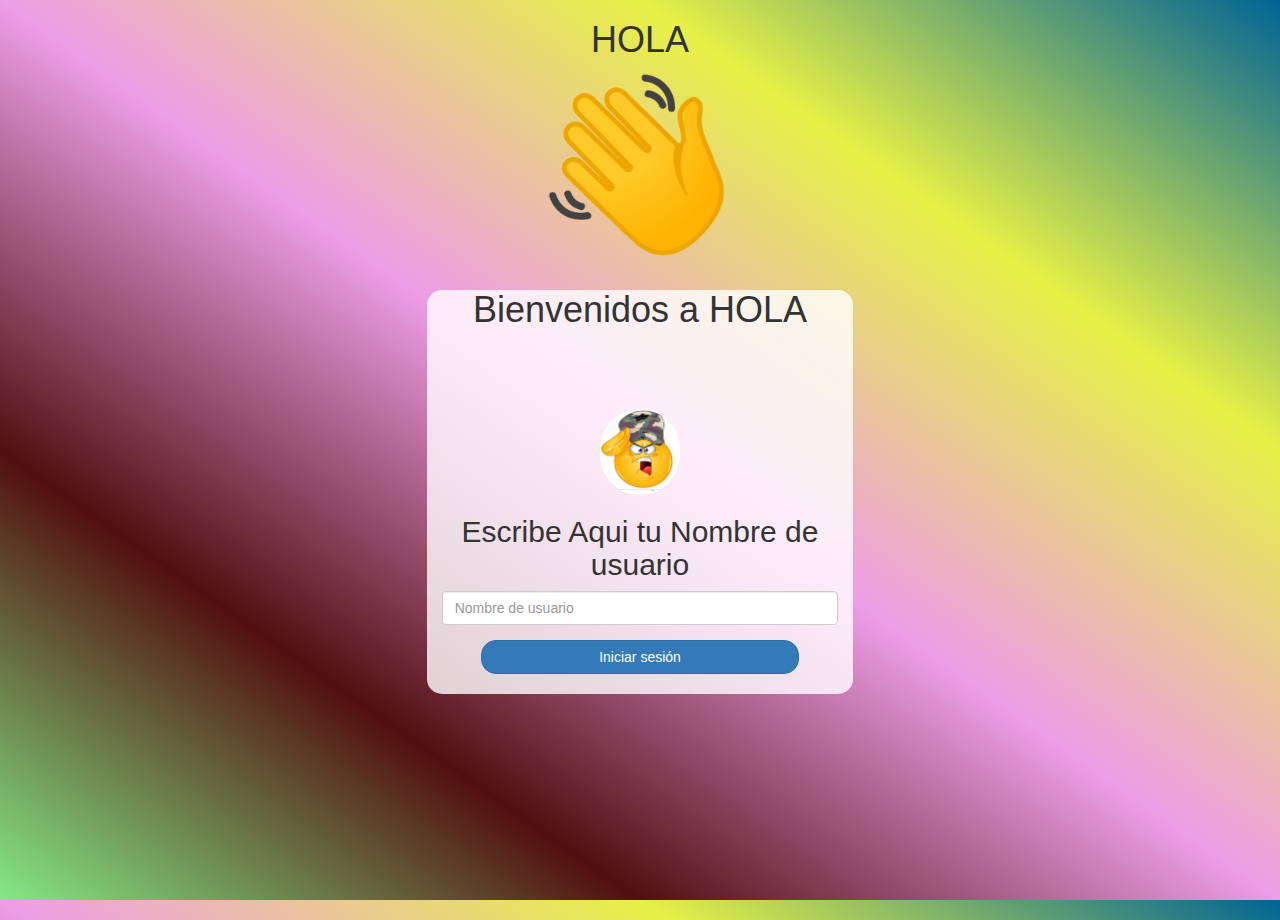
<file: index.html>
<!DOCTYPE html>
<html>
<head>
	<title>Kwitter</title>
<link href="https://fonts.googleapis.com/css?family=Yeon+Sung&display=swap" rel="stylesheet"><meta name="viewport" content="width=device-width, initial-scale=1">

<link rel="stylesheet" href="https://maxcdn.bootstrapcdn.com/bootstrap/3.4.0/css/bootstrap.min.css">
<script src="https://ajax.googleapis.com/ajax/libs/jquery/3.4.1/jquery.min.js"></script>
<script src="https://maxcdn.bootstrapcdn.com/bootstrap/3.4.0/js/bootstrap.min.js"></script>

<link rel="stylesheet" type="text/css" href="kf.css">
<script src="d.js"></script>
</head>
<body>

<center>
	
  
  <h1>HOLA</h1>
	<img src="1.png" width="200">
	</sup>
</h1>
	<div class="col-lg-4 col-md-6 col-sm-6 col-xs-11 login_div">
	
		
    
    <h1>Bienvenidos a HOLA</h1>
	<br><br>
    <img src="1.jpg" width="200" class="logo"> <h2>Escribe Aqui tu Nombre de usuario</h2>
		<div class="form-group">
	
      
		<input type="text" id="user_name" class="form-control" placeholder="Nombre de usuario">
		</div>
		<button id="login_button" class="btn btn-primary" onclick="addUser()">Iniciar sesión</button>
		<br><br>
	</div>
</center>
</body>
</html>
</file>
<file: kf.css>
html, body
{
  height: 100%;
  margin: 0;
}

body
{
background-image: linear-gradient(to right top, #84e984, #520f0f, #ee9de7, #e6f146, #006494);
}

.header
{
	color: white;font-family: 'Yeon Sung';font-size: 45px;letter-spacing: 10px;margin-top: 80px;
}
.header img
{
	width: 80px;margin-left: -15px;
}

.login_div
{
	background: rgba(255,255,255,0.8);float: none;border-radius: 15px;
}

.logo
{
	width: 80px;margin-top: 30px;border-radius: 40px;
}

#login_button
{
	width: 80%;border-radius: 15px;
}

.room_name
{
	cursor: pointer;
	font-size: 20px;
}


#logout
{
	font-size: 20px; float: right;
}


#output
{
	padding: 10px; width:80%;background: rgba(255,255,255,0.8);border-radius: 15px;
}

.input_div_room_page
{
	width: 80%;
}

.input_div label
{
	color: white;font-size: 20px;
}
</file>
